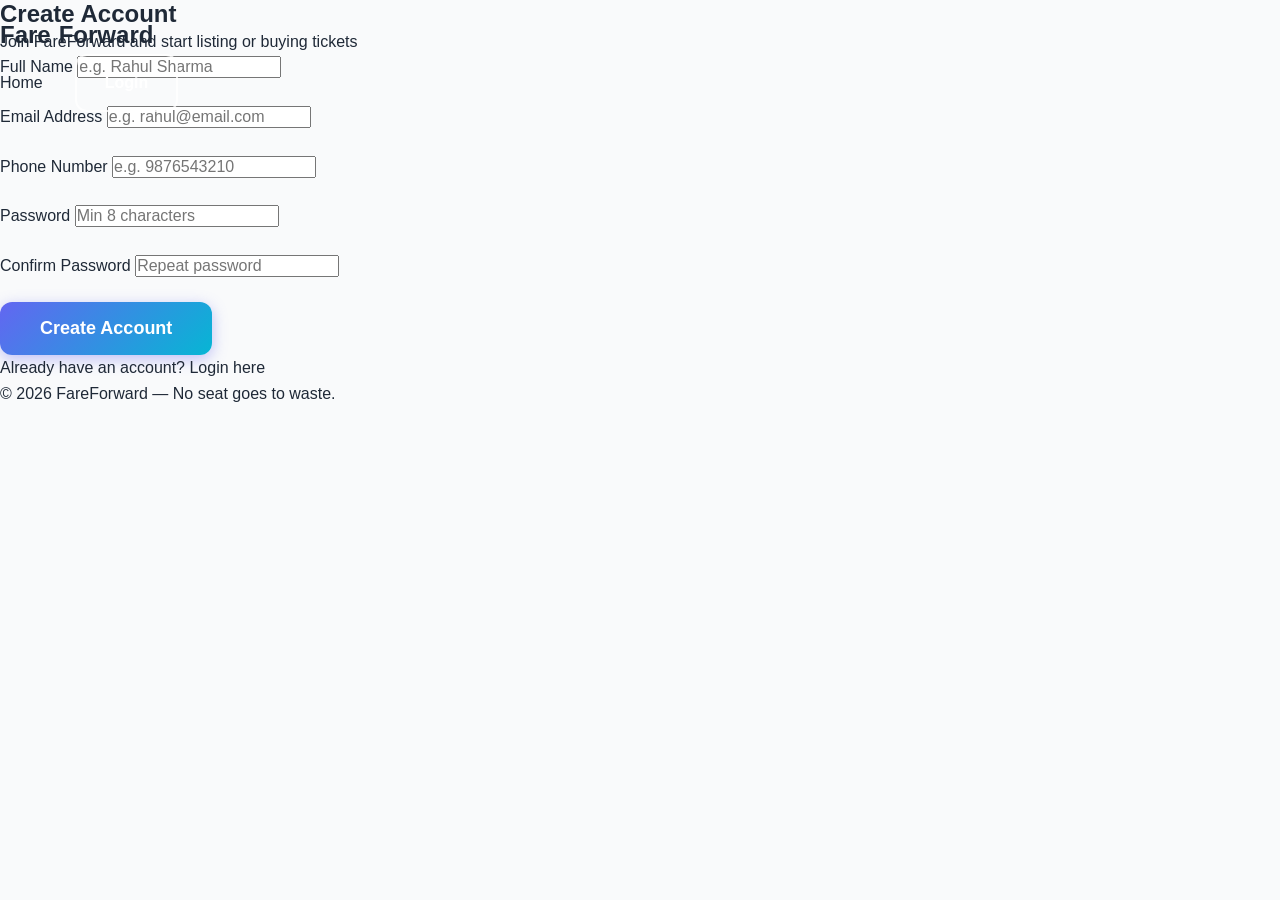
<file: pages/register.html>
<!DOCTYPE html>
<html lang="en">
<head>
    <meta charset="UTF-8">
    <meta name="viewport" content="width=device-width, initial-scale=1.0">
    <title>Register — FareForward</title>
    <link rel="stylesheet" href="../css/style.css">
    <link rel="stylesheet" href="https://cdnjs.cloudflare.com/ajax/libs/font-awesome/6.5.0/css/all.min.css">
</head>
<body>

    <!-- NAVBAR -->
    <nav class="navbar">
        <a href="../index.html" class="logo">Fare<span>Forward</span></a>
        <ul class="nav-links">
            <li><a href="../index.html">Home</a></li>
            <li><a href="login.html" class="btn btn-outline">Login</a></li>
        </ul>
    </nav>

    <!-- REGISTER FORM -->
    <div class="form-container">
        <h2>Create Account</h2>
        <p>Join FareForward and start listing or buying tickets</p>

        <div class="form-group">
            <label>Full Name</label>
            <input type="text" placeholder="e.g. Rahul Sharma">
        </div>

        <div class="form-group">
            <label>Email Address</label>
            <input type="email" placeholder="e.g. rahul@email.com">
        </div>

        <div class="form-group">
            <label>Phone Number</label>
            <input type="tel" placeholder="e.g. 9876543210">
        </div>

        <div class="form-row">
            <div class="form-group">
                <label>Password</label>
                <input type="password" placeholder="Min 8 characters">
            </div>
            <div class="form-group">
                <label>Confirm Password</label>
                <input type="password" placeholder="Repeat password">
            </div>
        </div>

        <button class="btn btn-primary btn-block btn-lg" onclick="handleRegister()">
            Create Account
        </button>

        <div class="form-link">
            Already have an account? <a href="login.html">Login here</a>
        </div>
    </div>

    <!-- FOOTER -->
    <footer>
        <p>© 2026 <span>FareForward</span> — No seat goes to waste.</p>
    </footer>

    <script src="../js/main.js"></script>
</body>
</html>
</file>
<file: css/style.css>
/* ========================================
   FareForward - Ticket Resale Platform
   Modern CSS with Glass Morphism Design
   ======================================== */

/* CSS Variables */
:root {
    /* Primary Colors */
    --primary-purple: #6366f1;
    --primary-cyan: #06b6d4;
    --primary-amber: #f59e0b;
    
    /* Gradients */
    --gradient-primary: linear-gradient(135deg, var(--primary-purple) 0%, var(--primary-cyan) 100%);
    --gradient-amber: linear-gradient(135deg, var(--primary-amber) 0%, #fbbf24 100%);
    --gradient-purple: linear-gradient(135deg, #4f46e5 0%, var(--primary-purple) 100%);
    --gradient-dark: linear-gradient(135deg, #1e1b4b 0%, #312e81 100%);
    
    /* Glass Morphism */
    --glass-bg: rgba(255, 255, 255, 0.1);
    --glass-border: rgba(255, 255, 255, 0.2);
    --glass-shadow: 0 8px 32px rgba(0, 0, 0, 0.1);
    
    /* Shadows */
    --shadow-sm: 0 1px 2px rgba(0, 0, 0, 0.05);
    --shadow-md: 0 4px 6px -1px rgba(0, 0, 0, 0.1), 0 2px 4px -1px rgba(0, 0, 0, 0.06);
    --shadow-lg: 0 10px 15px -3px rgba(0, 0, 0, 0.1), 0 4px 6px -2px rgba(0, 0, 0, 0.05);
    --shadow-xl: 0 20px 25px -5px rgba(0, 0, 0, 0.1), 0 10px 10px -5px rgba(0, 0, 0, 0.04);
    --shadow-glow: 0 0 20px rgba(99, 102, 241, 0.3);
    
    /* Text Colors */
    --text-dark: #1f2937;
    --text-medium: #4b5563;
    --text-light: #6b7280;
    --text-white: #ffffff;
    
    /* Background Colors */
    --bg-white: #ffffff;
    --bg-light: #f9fafb;
    --bg-gray: #f3f4f6;
    
    /* Border Radius */
    --radius-sm: 0.375rem;
    --radius-md: 0.5rem;
    --radius-lg: 0.75rem;
    --radius-xl: 1rem;
    --radius-2xl: 1.5rem;
    --radius-full: 9999px;
    
    /* Transitions */
    --transition-fast: 0.15s ease;
    --transition-base: 0.3s ease;
    --transition-slow: 0.5s ease;
    
    /* Spacing */
    --section-padding: 5rem;
    --container-max: 1400px;
}

/* Reset & Base Styles */
*, *::before, *::after {
    box-sizing: border-box;
    margin: 0;
    padding: 0;
}

html {
    scroll-behavior: smooth;
}

body {
    font-family: 'Inter', -apple-system, BlinkMacSystemFont, 'Segoe UI', Roboto, sans-serif;
    color: var(--text-dark);
    line-height: 1.6;
    background-color: var(--bg-light);
    overflow-x: hidden;
}

h1, h2, h3, h4, h5, h6 {
    font-family: 'Poppins', sans-serif;
    font-weight: 700;
    line-height: 1.2;
}

a {
    text-decoration: none;
    color: inherit;
    transition: var(--transition-base);
}

img {
    max-width: 100%;
    height: auto;
    display: block;
}

button {
    cursor: pointer;
    border: none;
    background: none;
    font-family: inherit;
}

input, textarea, select {
    font-family: inherit;
    font-size: 1rem;
}

ul, ol {
    list-style: none;
}

/* Utility Classes */
.container {
    width: 100%;
    max-width: var(--container-max);
    margin: 0 auto;
    padding: 0 1.5rem;
}

.container-narrow {
    max-width: 1000px;
}

/* Glass Morphism */
.glass {
    background: var(--glass-bg);
    backdrop-filter: blur(16px);
    -webkit-backdrop-filter: blur(16px);
    border: 1px solid var(--glass-border);
}

.glass-card {
    background: rgba(255, 255, 255, 0.85);
    backdrop-filter: blur(20px);
    -webkit-backdrop-filter: blur(20px);
    border: 1px solid rgba(255, 255, 255, 0.3);
    border-radius: var(--radius-xl);
    box-shadow: var(--shadow-lg);
}

.glass-dark {
    background: rgba(0, 0, 0, 0.4);
    backdrop-filter: blur(16px);
    -webkit-backdrop-filter: blur(16px);
    border: 1px solid rgba(255, 255, 255, 0.1);
}

/* Gradient Text */
.gradient-text {
    background: var(--gradient-primary);
    -webkit-background-clip: text;
    -webkit-text-fill-color: transparent;
    background-clip: text;
}

.gradient-text-amber {
    background: var(--gradient-amber);
    -webkit-background-clip: text;
    -webkit-text-fill-color: transparent;
    background-clip: text;
}

/* Buttons */
.btn {
    display: inline-flex;
    align-items: center;
    justify-content: center;
    gap: 0.5rem;
    padding: 0.875rem 1.75rem;
    font-weight: 600;
    font-size: 1rem;
    border-radius: var(--radius-lg);
    transition: all var(--transition-base);
    cursor: pointer;
    border: none;
}

.btn-primary {
    background: var(--gradient-primary);
    color: var(--text-white);
    box-shadow: 0 4px 15px rgba(99, 102, 241, 0.4);
}

.btn-primary:hover {
    transform: translateY(-2px);
    box-shadow: 0 8px 25px rgba(99, 102, 241, 0.5);
}

.btn-secondary {
    background: var(--gradient-amber);
    color: var(--text-white);
    box-shadow: 0 4px 15px rgba(245, 158, 11, 0.4);
}

.btn-secondary:hover {
    transform: translateY(-2px);
    box-shadow: 0 8px 25px rgba(245, 158, 11, 0.5);
}

.btn-outline {
    background: transparent;
    color: var(--text-white);
    border: 2px solid rgba(255, 255, 255, 0.5);
}

.btn-outline:hover {
    background: rgba(255, 255, 255, 0.1);
    border-color: var(--text-white);
}

.btn-outline-dark {
    background: transparent;
    color: var(--primary-purple);
    border: 2px solid var(--primary-purple);
}

.btn-outline-dark:hover {
    background: var(--primary-purple);
    color: var(--text-white);
}

.btn-white {
    background: var(--text-white);
    color: var(--primary-purple);
}

.btn-white:hover {
    transform: translateY(-2px);
    box-shadow: var(--shadow-lg);
}

.btn-lg {
    padding: 1rem 2.5rem;
    font-size: 1.125rem;
}

.btn-sm {
    padding: 0.625rem 1.25rem;
    font-size: 0.875rem;
}

/* Cards */
.card {
    background: var(--bg-white);
    border-radius: var(--radius-xl);
    overflow: hidden;
    transition: all var(--transition-base);
    box-shadow: var(--shadow-md);
}

.card:hover {
    transform: translateY(-8px);
    box-shadow: var(--shadow-xl);
}

.card-travel {
    border-top: 4px solid var(--primary-purple);
}

.card-entertainment {
    border-top: 4px solid var(--primary-amber);
}

/* Ticket Card Specific */
.ticket-card {
    background: var(--bg-white);
    border-radius: var(--radius-xl);
    overflow: hidden;
    box-shadow: var(--shadow-md);
    transition: all var(--transition-base);
    position: relative;
}

.ticket-card:hover {
    transform: translateY(-8px);
    box-shadow: var(--shadow-xl);
}

.ticket-card.travel {
    border-top: 4px solid var(--primary-purple);
}

.ticket-card.entertainment {
    border-top: 4px solid var(--primary-amber);
}

.ticket-badge {
    display: inline-flex;
    align-items: center;
    gap: 0.375rem;
    padding: 0.375rem 0.875rem;
    font-size: 0.75rem;
    font-weight: 600;
    text-transform: uppercase;
    letter-spacing: 0.025em;
    border-radius: var(--radius-full);
}

.ticket-badge.travel {
    background: rgba(99, 102, 241, 0.1);
    color: var(--primary-purple);
}

.ticket-badge.entertainment {
    background: rgba(245, 158, 11, 0.1);
    color: var(--primary-amber);
}

/* Route Display */
.route-display {
    display: flex;
    align-items: center;
    gap: 0.75rem;
    font-weight: 600;
}

.route-line {
    flex: 1;
    height: 2px;
    background: repeating-linear-gradient(
        to right,
        var(--text-light) 0,
        var(--text-light) 6px,
        transparent 6px,
        transparent 10px
    );
    position: relative;
}

.route-line::after {
    content: '';
    position: absolute;
    right: 0;
    top: 50%;
    transform: translateY(-50%);
    width: 0;
    height: 0;
    border-left: 6px solid var(--text-light);
    border-top: 4px solid transparent;
    border-bottom: 4px solid transparent;
}

/* Forms */
.form-group {
    margin-bottom: 1.5rem;
}

.form-label {
    display: block;
    margin-bottom: 0.5rem;
    font-weight: 500;
    color: var(--text-dark);
}

.form-input,
.form-select,
.form-textarea {
    width: 100%;
    padding: 0.875rem 1rem;
    border: 2px solid #e5e7eb;
    border-radius: var(--radius-lg);
    background: var(--bg-white);
    color: var(--text-dark);
    transition: all var(--transition-base);
}

.form-input:focus,
.form-select:focus,
.form-textarea:focus {
    outline: none;
    border-color: var(--primary-purple);
    box-shadow: 0 0 0 3px rgba(99, 102, 241, 0.1);
}

.form-input.error,
.form-select.error,
.form-textarea.error {
    border-color: #ef4444;
}

.error-message {
    color: #ef4444;
    font-size: 0.875rem;
    margin-top: 0.375rem;
}

.form-textarea {
    resize: vertical;
    min-height: 120px;
}

/* Checkbox & Radio */
.form-check {
    display: flex;
    align-items: center;
    gap: 0.5rem;
    cursor: pointer;
}

.form-check-input {
    width: 1.25rem;
    height: 1.25rem;
    accent-color: var(--primary-purple);
}

/* Navbar */
.navbar {
    position: fixed;
    top: 0;
    left: 0;
    right: 0;
    z-index: 1000;
    padding: 1rem 0;
    transition: all 0.3s ease;
    background: transparent;
    box-shadow: none;
}

.navbar-scrolled {
    background: rgba(255, 255, 255, 0.95) !important;
    backdrop-filter: blur(20px);
    -webkit-backdrop-filter: blur(20px);
    box-shadow: 0 1px 0 rgba(0, 0, 0, 0.08);
}

.navbar-container {
    display: flex;
    align-items: center;
    justify-content: space-between;
    max-width: var(--container-max);
    margin: 0 auto;
    padding: 0 1.5rem;
}

.logo {
    display: flex;
    align-items: center;
    gap: 0.5rem;
    font-family: 'Poppins', sans-serif;
    font-size: 1.5rem;
    font-weight: 700;
}

.logo-text {
    color: #ffffff;
}

.logo-icon {
    color: #fbbf24;
    font-size: 1.75rem;
}

.navbar-scrolled .logo-text {
    color: var(--primary) !important;
    -webkit-text-fill-color: unset !important;
    background: none !important;
    -webkit-background-clip: unset !important;
    background-clip: unset !important;
}

.navbar-scrolled .logo-icon {
    color: var(--primary-amber);
}

.nav-links {
    display: flex;
    align-items: center;
    gap: 2rem;
}

.nav-link {
    color: rgba(255, 255, 255, 0.9);
    font-weight: 500;
    position: relative;
    transition: all 0.3s ease;
}

.nav-link::after {
    content: '';
    position: absolute;
    bottom: -4px;
    left: 0;
    width: 0;
    height: 2px;
    background: var(--gradient-primary);
    transition: width 0.3s ease;
}

.nav-link:hover::after {
    width: 100%;
}

.navbar-scrolled .nav-link {
    color: var(--text-medium) !important;
}

.navbar-scrolled .nav-link:hover {
    color: var(--primary) !important;
}

.nav-actions {
    display: flex;
    align-items: center;
    gap: 1rem;
}

/* Login button transparent navbar */
.navbar .btn-outline {
    border-color: rgba(255,255,255,0.8) !important;
    color: #ffffff !important;
    background: transparent !important;
}

.navbar .btn-outline:hover {
    background: rgba(255,255,255,0.15) !important;
    color: #ffffff !important;
}

/* Login button scrolled navbar */
.navbar-scrolled .btn-outline {
    border-color: var(--primary) !important;
    color: var(--primary) !important;
    background: transparent !important;
}

.navbar-scrolled .btn-outline:hover {
    background: var(--primary) !important;
    color: #ffffff !important;
}

/* Mobile menu button */
.mobile-menu-btn span {
    background: #ffffff;
}

.navbar-scrolled .mobile-menu-btn span {
    background: var(--text-dark);
}

/* Mobile Menu */
.mobile-menu-btn {
    display: none;
    flex-direction: column;
    gap: 5px;
    padding: 0.5rem;
    background: none;
    border: none;
    cursor: pointer;
}

.mobile-menu-btn span {
    display: block;
    width: 25px;
    height: 3px;
    background: #ffffff;
    border-radius: 3px;
    transition: all var(--transition-base);
}



.mobile-menu {
    display: none;
    position: fixed;
    top: 70px;
    left: 0;
    right: 0;
    background: var(--bg-white);
    padding: 1.5rem;
    box-shadow: var(--shadow-lg);
    z-index: 999;
}

.mobile-menu.active {
    display: block;
}

.mobile-menu .nav-link {
    color: var(--text-dark);
    display: block;
    padding: 0.75rem 0;
    border-bottom: 1px solid #e5e7eb;
}

/* Hero Section */
.hero {
    min-height: 100vh;
    display: flex;
    align-items: center;
    position: relative;
    background-size: cover;
    background-position: center;
    background-attachment: fixed;
}

.hero-overlay {
    position: absolute;
    inset: 0;
    background: linear-gradient(135deg, rgba(30, 27, 75, 0.9) 0%, rgba(49, 46, 129, 0.8) 50%, rgba(99, 102, 241, 0.7) 100%);
}

.hero-content {
    position: relative;
    z-index: 1;
    width: 100%;
    padding: 8rem 0 5rem;
}

.hero-badge {
    display: inline-flex;
    align-items: center;
    gap: 0.5rem;
    padding: 0.5rem 1rem;
    background: rgba(255, 255, 255, 0.15);
    backdrop-filter: blur(10px);
    border: 1px solid rgba(255, 255, 255, 0.2);
    border-radius: var(--radius-full);
    color: var(--text-white);
    font-size: 0.875rem;
    font-weight: 500;
    margin-bottom: 1.5rem;
    animation: pulse 2s infinite;
}

.hero-title {
    font-size: clamp(2.5rem, 6vw, 4.5rem);
    color: var(--text-white);
    margin-bottom: 1.5rem;
    line-height: 1.1;
}

.hero-subtitle {
    font-size: clamp(1.125rem, 2vw, 1.375rem);
    color: rgba(255, 255, 255, 0.9);
    margin-bottom: 2.5rem;
    max-width: 600px;
}

.hero-buttons {
    display: flex;
    gap: 1rem;
    flex-wrap: wrap;
    margin-bottom: 4rem;
}

.hero-stats {
    display: flex;
    gap: 3rem;
    flex-wrap: wrap;
}

.hero-stat {
    text-align: center;
}

.hero-stat-value {
    font-family: 'Poppins', sans-serif;
    font-size: 2.5rem;
    font-weight: 700;
    color: var(--text-white);
}

.hero-stat-label {
    font-size: 0.875rem;
    color: rgba(255, 255, 255, 0.8);
}

/* Section Styles */
.section {
    padding: var(--section-padding) 0;
}

.section-header {
    text-align: center;
    max-width: 700px;
    margin: 0 auto 3rem;
}

.section-label {
    display: inline-block;
    padding: 0.375rem 1rem;
    background: rgba(99, 102, 241, 0.1);
    color: var(--primary-purple);
    font-size: 0.875rem;
    font-weight: 600;
    text-transform: uppercase;
    letter-spacing: 0.05em;
    border-radius: var(--radius-full);
    margin-bottom: 1rem;
}

.section-title {
    font-size: clamp(2rem, 4vw, 3rem);
    margin-bottom: 1rem;
}

.section-subtitle {
    color: var(--text-light);
    font-size: 1.125rem;
}

/* Category Tabs */
.category-tabs {
    display: flex;
    justify-content: center;
    gap: 0.5rem;
    margin-bottom: 2rem;
    flex-wrap: wrap;
}

.category-tab {
    padding: 0.75rem 1.5rem;
    font-weight: 600;
    border-radius: var(--radius-full);
    background: var(--bg-white);
    color: var(--text-medium);
    border: 2px solid transparent;
    transition: all var(--transition-base);
    cursor: pointer;
}

.category-tab:hover {
    background: var(--bg-gray);
}

.category-tab.active {
    background: var(--gradient-primary);
    color: var(--text-white);
    border-color: transparent;
}

/* Ticket Type Buttons */
.ticket-types {
    display: flex;
    justify-content: center;
    gap: 0.75rem;
    margin-bottom: 2rem;
    flex-wrap: wrap;
}

.ticket-type-btn {
    display: flex;
    align-items: center;
    gap: 0.5rem;
    padding: 0.625rem 1.25rem;
    background: var(--bg-white);
    border: 2px solid #e5e7eb;
    border-radius: var(--radius-lg);
    font-size: 0.875rem;
    font-weight: 500;
    color: var(--text-medium);
    transition: all var(--transition-base);
    cursor: pointer;
}

.ticket-type-btn:hover {
    border-color: var(--primary-purple);
    color: var(--primary-purple);
}

.ticket-type-btn.active {
    background: var(--primary-purple);
    border-color: var(--primary-purple);
    color: var(--text-white);
}

/* Search Bar */
.search-bar {
    background: var(--bg-white);
    border-radius: var(--radius-xl);
    padding: 1.5rem;
    box-shadow: var(--shadow-lg);
    margin-bottom: 3rem;
}

.search-form {
    display: grid;
    grid-template-columns: repeat(auto-fit, minmax(200px, 1fr));
    gap: 1rem;
    align-items: end;
}

/* Ticket Grid */
.tickets-grid {
    display: grid;
    grid-template-columns: repeat(auto-fill, minmax(350px, 1fr));
    gap: 1.5rem;
}

/* How It Works */
.steps-grid {
    display: grid;
    grid-template-columns: repeat(auto-fit, minmax(250px, 1fr));
    gap: 2rem;
}

.step-card {
    text-align: center;
    padding: 2rem;
}

.step-number {
    width: 60px;
    height: 60px;
    display: flex;
    align-items: center;
    justify-content: center;
    margin: 0 auto 1.5rem;
    background: var(--gradient-primary);
    color: var(--text-white);
    font-family: 'Poppins', sans-serif;
    font-size: 1.5rem;
    font-weight: 700;
    border-radius: var(--radius-full);
}

.step-title {
    font-size: 1.25rem;
    margin-bottom: 0.75rem;
}

.step-description {
    color: var(--text-light);
}

/* Stats Section */
.stats-section {
    background: var(--gradient-dark);
    color: var(--text-white);
}

.stats-grid {
    display: grid;
    grid-template-columns: repeat(auto-fit, minmax(200px, 1fr));
    gap: 2rem;
    text-align: center;
}

.stat-item-value {
    font-family: 'Poppins', sans-serif;
    font-size: 3rem;
    font-weight: 700;
    margin-bottom: 0.5rem;
}

.stat-item-label {
    font-size: 1.125rem;
    opacity: 0.9;
}

/* Testimonials */
.testimonials-grid {
    display: grid;
    grid-template-columns: repeat(auto-fit, minmax(350px, 1fr));
    gap: 2rem;
}

.testimonial-card {
    padding: 2rem;
}

.testimonial-stars {
    color: var(--primary-amber);
    margin-bottom: 1rem;
    font-size: 1.25rem;
}

.testimonial-text {
    color: var(--text-medium);
    margin-bottom: 1.5rem;
    font-style: italic;
}

.testimonial-author {
    display: flex;
    align-items: center;
    gap: 1rem;
}

.testimonial-avatar {
    width: 50px;
    height: 50px;
    border-radius: var(--radius-full);
    object-fit: cover;
}

.testimonial-name {
    font-weight: 600;
}

.testimonial-role {
    font-size: 0.875rem;
    color: var(--text-light);
}

/* FAQ Accordion */
.faq-list {
    max-width: 800px;
    margin: 0 auto;
}

.faq-item {
    background: var(--bg-white);
    border-radius: var(--radius-lg);
    margin-bottom: 1rem;
    overflow: hidden;
    box-shadow: var(--shadow-sm);
}

.faq-question {
    width: 100%;
    display: flex;
    align-items: center;
    justify-content: space-between;
    padding: 1.25rem 1.5rem;
    font-weight: 600;
    text-align: left;
    background: none;
    border: none;
    cursor: pointer;
}

.faq-icon {
    font-size: 1.5rem;
    transition: transform var(--transition-base);
}

.faq-item.active .faq-icon {
    transform: rotate(45deg);
}

.faq-answer {
    max-height: 0;
    overflow: hidden;
    transition: max-height var(--transition-base);
}

.faq-item.active .faq-answer {
    max-height: 500px;
}

.faq-answer-content {
    padding: 0 1.5rem 1.25rem;
    color: var(--text-medium);
}

/* CTA Banner */
.cta-banner {
    position: relative;
    background-size: cover;
    background-position: center;
    background-attachment: fixed;
    padding: 6rem 0;
}

.cta-overlay {
    position: absolute;
    inset: 0;
    background: linear-gradient(135deg, rgba(99, 102, 241, 0.9) 0%, rgba(6, 182, 212, 0.9) 100%);
}

.cta-content {
    position: relative;
    z-index: 1;
    text-align: center;
    color: var(--text-white);
}

.cta-title {
    font-size: clamp(2rem, 4vw, 3rem);
    margin-bottom: 1rem;
}

.cta-subtitle {
    font-size: 1.25rem;
    opacity: 0.9;
    margin-bottom: 2rem;
}

/* Footer */
.footer {
    background: var(--text-dark);
    color: var(--text-white);
    padding: 4rem 0 2rem;
}

.footer-grid {
    display: grid;
    grid-template-columns: 2fr 1fr 1fr;
    gap: 3rem;
    margin-bottom: 3rem;
}

.footer-brand {
    max-width: 300px;
}

.footer-logo {
    font-family: 'Poppins', sans-serif;
    font-size: 1.75rem;
    font-weight: 700;
    margin-bottom: 1rem;
}

.footer-description {
    color: rgba(255, 255, 255, 0.7);
    margin-bottom: 1.5rem;
}

.footer-social {
    display: flex;
    gap: 1rem;
}

.footer-social-link {
    width: 40px;
    height: 40px;
    display: flex;
    align-items: center;
    justify-content: center;
    background: rgba(255, 255, 255, 0.1);
    border-radius: var(--radius-full);
    transition: all var(--transition-base);
}

.footer-social-link:hover {
    background: var(--primary-purple);
    transform: translateY(-3px);
}

.footer-title {
    font-size: 1.125rem;
    margin-bottom: 1.5rem;
}

.footer-links {
    display: flex;
    flex-direction: column;
    gap: 0.75rem;
}

.footer-link {
    color: rgba(255, 255, 255, 0.7);
    transition: color var(--transition-base);
}

.footer-link:hover {
    color: var(--text-white);
}

.footer-bottom {
    border-top: 1px solid rgba(255, 255, 255, 0.1);
    padding-top: 2rem;
    text-align: center;
    color: rgba(255, 255, 255, 0.6);
}

/* Auth Pages */
.auth-page {
    min-height: 100vh;
    display: flex;
    align-items: center;
    justify-content: center;
    background-size: cover;
    background-position: center;
    padding: 2rem;
}

.auth-overlay {
    position: fixed;
    inset: 0;
    background: linear-gradient(135deg, rgba(30, 27, 75, 0.85) 0%, rgba(49, 46, 129, 0.9) 100%);
}

.auth-card {
    position: relative;
    z-index: 1;
    width: 100%;
    max-width: 480px;
    padding: 2.5rem;
}

.auth-header {
    text-align: center;
    margin-bottom: 2rem;
}

.auth-title {
    font-size: 1.875rem;
    margin-bottom: 0.5rem;
}

.auth-subtitle {
    color: var(--text-light);
}

.auth-footer {
    text-align: center;
    margin-top: 1.5rem;
    color: var(--text-light);
}

.auth-footer a {
    color: var(--primary-purple);
    font-weight: 600;
}

/* Dashboard */
.dashboard-banner {
    background: var(--gradient-primary);
    color: var(--text-white);
    padding: 3rem 0;
    margin-top: 70px;
}

.dashboard-stats {
    display: grid;
    grid-template-columns: repeat(auto-fit, minmax(200px, 1fr));
    gap: 1.5rem;
    margin-bottom: 2rem;
}

.dashboard-stat-card {
    background: var(--bg-white);
    padding: 1.5rem;
    border-radius: var(--radius-xl);
    box-shadow: var(--shadow-md);
}

.dashboard-stat-value {
    font-family: 'Poppins', sans-serif;
    font-size: 2rem;
    font-weight: 700;
    color: var(--primary-purple);
}

.dashboard-stat-label {
    color: var(--text-light);
    font-size: 0.875rem;
}

/* List Ticket Multi-step Form */
.step-indicator {
    display: flex;
    justify-content: center;
    gap: 1rem;
    margin-bottom: 2rem;
}

.step-dot {
    display: flex;
    align-items: center;
    gap: 0.5rem;
}

.step-number-indicator {
    width: 40px;
    height: 40px;
    display: flex;
    align-items: center;
    justify-content: center;
    background: #e5e7eb;
    color: var(--text-light);
    font-weight: 600;
    border-radius: var(--radius-full);
    transition: all var(--transition-base);
}

.step-dot.active .step-number-indicator,
    .step-dot.completed .step-number-indicator {
    background: var(--gradient-primary);
    color: var(--text-white);
}

.step-label {
    font-weight: 500;
    color: var(--text-light);
}

.step-dot.active .step-label,
    .step-dot.completed .step-label {
    color: var(--primary-purple);
}

.category-selection {
    display: grid;
    grid-template-columns: repeat(2, 1fr);
    gap: 1.5rem;
    margin-bottom: 2rem;
}

.category-card {
    padding: 2rem;
    text-align: center;
    cursor: pointer;
    border: 2px solid transparent;
    transition: all var(--transition-base);
}

.category-card:hover {
    border-color: var(--primary-purple);
    transform: translateY(-4px);
}

.category-card.selected {
    border-color: var(--primary-purple);
    background: rgba(99, 102, 241, 0.05);
}

.category-card-icon {
    font-size: 3rem;
    margin-bottom: 1rem;
}

.category-card-title {
    font-size: 1.25rem;
    margin-bottom: 0.5rem;
}

.category-card-description {
    color: var(--text-light);
    font-size: 0.875rem;
}

/* Ticket Types Selection */
.ticket-types-grid {
    display: grid;
    grid-template-columns: repeat(auto-fill, minmax(150px, 1fr));
    gap: 1rem;
    margin-bottom: 2rem;
}

.ticket-type-card {
    padding: 1.25rem;
    text-align: center;
    cursor: pointer;
    border: 2px solid #e5e7eb;
    border-radius: var(--radius-lg);
    transition: all var(--transition-base);
}

.ticket-type-card:hover {
    border-color: var(--primary-purple);
}

.ticket-type-card.selected {
    border-color: var(--primary-purple);
    background: rgba(99, 102, 241, 0.05);
}

.ticket-type-card-icon {
    font-size: 2rem;
    margin-bottom: 0.5rem;
}

.ticket-type-card-label {
    font-size: 0.875rem;
    font-weight: 500;
}

/* Image Upload */
.image-upload {
    border: 2px dashed #d1d5db;
    border-radius: var(--radius-xl);
    padding: 2rem;
    text-align: center;
    cursor: pointer;
    transition: all var(--transition-base);
}

.image-upload:hover {
    border-color: var(--primary-purple);
    background: rgba(99, 102, 241, 0.02);
}

.image-upload-icon {
    font-size: 2.5rem;
    margin-bottom: 1rem;
}

.image-upload-text {
    color: var(--text-medium);
    margin-bottom: 0.5rem;
}

.image-upload-hint {
    font-size: 0.875rem;
    color: var(--text-light);
}

.image-preview {
    max-width: 100%;
    max-height: 200px;
    border-radius: var(--radius-lg);
    margin-top: 1rem;
}

/* Info Box */
.info-box {
    background: rgba(6, 182, 212, 0.1);
    border-left: 4px solid var(--primary-cyan);
    padding: 1rem 1.25rem;
    border-radius: 0 var(--radius-md) var(--radius-md) 0;
    margin-bottom: 1.5rem;
}

.info-box-title {
    font-weight: 600;
    color: var(--primary-cyan);
    margin-bottom: 0.25rem;
}

.info-box-text {
    color: var(--text-medium);
    font-size: 0.875rem;
}

/* Ticket Detail Page */
.ticket-detail-header {
    background: var(--gradient-dark);
    color: var(--text-white);
    padding: 4rem 0;
    margin-top: 70px;
}

.ticket-detail-route {
    display: flex;
    align-items: center;
    justify-content: center;
    gap: 2rem;
    font-size: clamp(1.5rem, 4vw, 2.5rem);
    font-weight: 700;
    margin-bottom: 1rem;
}

.ticket-detail-route-line {
    flex: 0 0 100px;
    height: 3px;
    background: repeating-linear-gradient(
        to right,
        rgba(255, 255, 255, 0.8) 0,
        rgba(255, 255, 255, 0.8) 10px,
        transparent 10px,
        transparent 16px
    );
    position: relative;
}

.ticket-detail-route-line::after {
    content: '';
    position: absolute;
    right: 0;
    top: 50%;
    transform: translateY(-50%);
    width: 0;
    height: 0;
    border-left: 10px solid rgba(255, 255, 255, 0.8);
    border-top: 6px solid transparent;
    border-bottom: 6px solid transparent;
}

.ticket-detail-meta {
    display: flex;
    justify-content: center;
    gap: 2rem;
    flex-wrap: wrap;
    opacity: 0.9;
}

.ticket-info-grid {
    display: grid;
    grid-template-columns: repeat(auto-fit, minmax(200px, 1fr));
    gap: 1.5rem;
    margin-bottom: 2rem;
}

.ticket-info-item {
    background: var(--bg-white);
    padding: 1.25rem;
    border-radius: var(--radius-lg);
    box-shadow: var(--shadow-sm);
}

.ticket-info-label {
    font-size: 0.875rem;
    color: var(--text-light);
    margin-bottom: 0.25rem;
}

.ticket-info-value {
    font-weight: 600;
    font-size: 1.125rem;
}

/* UPI Payment Section */
.upi-section {
    border: 2px dashed var(--primary-purple);
    border-radius: var(--radius-xl);
    padding: 2rem;
    text-align: center;
    background: rgba(99, 102, 241, 0.02);
}

.upi-id {
    font-family: monospace;
    font-size: 1.5rem;
    font-weight: 600;
    color: var(--primary-purple);
    padding: 1rem;
    background: var(--bg-white);
    border-radius: var(--radius-lg);
    margin: 1rem 0;
    border: 2px solid #e5e7eb;
}

/* Star Rating */
.star-rating {
    display: flex;
    gap: 0.25rem;
}

.star-rating-input {
    display: flex;
    gap: 0.5rem;
    cursor: pointer;
}

.star {
    font-size: 1.5rem;
    color: #d1d5db;
    cursor: pointer;
    transition: color var(--transition-fast);
}

.star.active,
.star:hover,
.star-rating-input:hover .star {
    color: var(--primary-amber);
}

/* Reviews */
.review-card {
    padding: 1.5rem;
    margin-bottom: 1rem;
}

.review-header {
    display: flex;
    justify-content: space-between;
    align-items: center;
    margin-bottom: 1rem;
}

.review-author {
    display: flex;
    align-items: center;
    gap: 0.75rem;
}

.review-avatar {
    width: 40px;
    height: 40px;
    border-radius: var(--radius-full);
}

.review-date {
    font-size: 0.875rem;
    color: var(--text-light);
}

.review-text {
    color: var(--text-medium);
}

/* Toast Notifications */
.toast-container {
    position: fixed;
    bottom: 2rem;
    right: 2rem;
    z-index: 9999;
    display: flex;
    flex-direction: column;
    gap: 0.75rem;
}

.toast {
    display: flex;
    align-items: center;
    gap: 0.75rem;
    padding: 1rem 1.5rem;
    background: var(--text-dark);
    color: var(--text-white);
    border-radius: var(--radius-lg);
    box-shadow: var(--shadow-xl);
    animation: slideInRight 0.3s ease;
}

.toast.success {
    background: #10b981;
}

.toast.error {
    background: #ef4444;
}

.toast.hide {
    animation: slideOutRight 0.3s ease forwards;
}

/* Animations */
@keyframes fadeIn {
    from {
        opacity: 0;
    }
    to {
        opacity: 1;
    }
}

@keyframes slideUp {
    from {
        opacity: 0;
        transform: translateY(30px);
    }
    to {
        opacity: 1;
        transform: translateY(0);
    }
}

@keyframes slideInRight {
    from {
        opacity: 0;
        transform: translateX(100px);
    }
    to {
        opacity: 1;
        transform: translateX(0);
    }
}

@keyframes slideOutRight {
    from {
        opacity: 1;
        transform: translateX(0);
    }
    to {
        opacity: 0;
        transform: translateX(100px);
    }
}

@keyframes pulse {
    0%, 100% {
        opacity: 1;
    }
    50% {
        opacity: 0.7;
    }
}

@keyframes float {
    0%, 100% {
        transform: translateY(0);
    }
    50% {
        transform: translateY(-10px);
    }
}

.animate-fade-in {
    animation: fadeIn 0.6s ease forwards;
}

.animate-slide-up {
    animation: slideUp 0.6s ease forwards;
}

.animate-pulse {
    animation: pulse 2s infinite;
}

.animate-float {
    animation: float 3s ease-in-out infinite;
}

/* Scroll Animation Classes */
.scroll-animate {
    opacity: 0;
    transform: translateY(30px);
    transition: all 0.6s ease;
}

.scroll-animate.visible {
    opacity: 1;
    transform: translateY(0);
}

/* Status Badges */
.badge {
    display: inline-flex;
    align-items: center;
    padding: 0.375rem 0.875rem;
    font-size: 0.75rem;
    font-weight: 600;
    border-radius: var(--radius-full);
}

.badge-success {
    background: rgba(16, 185, 129, 0.1);
    color: #10b981;
}

.badge-warning {
    background: rgba(245, 158, 11, 0.1);
    color: var(--primary-amber);
}

.badge-danger {
    background: rgba(239, 68, 68, 0.1);
    color: #ef4444;
}

.badge-info {
    background: rgba(6, 182, 212, 0.1);
    color: var(--primary-cyan);
}

/* Empty State */
.empty-state {
    text-align: center;
    padding: 4rem 2rem;
}

.empty-state-icon {
    font-size: 4rem;
    margin-bottom: 1rem;
    opacity: 0.5;
}

.empty-state-title {
    font-size: 1.5rem;
    margin-bottom: 0.5rem;
}

.empty-state-text {
    color: var(--text-light);
    margin-bottom: 1.5rem;
}

/* Team Cards */
.team-grid {
    display: grid;
    grid-template-columns: repeat(auto-fit, minmax(280px, 1fr));
    gap: 2rem;
}

.team-card {
    text-align: center;
    padding: 2rem;
}

.team-avatar {
    width: 120px;
    height: 120px;
    border-radius: var(--radius-full);
    margin: 0 auto 1.5rem;
    object-fit: cover;
    border: 4px solid var(--bg-white);
    box-shadow: var(--shadow-lg);
}

.team-name {
    font-size: 1.25rem;
    margin-bottom: 0.25rem;
}

.team-role {
    color: var(--primary-purple);
    font-weight: 500;
    margin-bottom: 0.75rem;
}

.team-bio {
    color: var(--text-light);
    font-size: 0.875rem;
}

/* Values Section */
.values-grid {
    display: grid;
    grid-template-columns: repeat(auto-fit, minmax(250px, 1fr));
    gap: 2rem;
}

.value-card {
    text-align: center;
    padding: 2rem;
}

.value-icon {
    width: 70px;
    height: 70px;
    display: flex;
    align-items: center;
    justify-content: center;
    margin: 0 auto 1.5rem;
    background: var(--gradient-primary);
    color: var(--text-white);
    font-size: 2rem;
    border-radius: var(--radius-xl);
}

.value-title {
    font-size: 1.25rem;
    margin-bottom: 0.75rem;
}

.value-description {
    color: var(--text-light);
}

/* Contact Info Cards */
.contact-info-grid {
    display: grid;
    grid-template-columns: repeat(auto-fit, minmax(250px, 1fr));
    gap: 1.5rem;
    margin-bottom: 3rem;
}

.contact-info-card {
    text-align: center;
    padding: 2rem;
}

.contact-info-icon {
    width: 60px;
    height: 60px;
    display: flex;
    align-items: center;
    justify-content: center;
    margin: 0 auto 1rem;
    background: var(--gradient-primary);
    color: var(--text-white);
    font-size: 1.5rem;
    border-radius: var(--radius-full);
}

.contact-info-title {
    font-weight: 600;
    margin-bottom: 0.5rem;
}

.contact-info-text {
    color: var(--text-light);
}

/* Character Counter */
.char-counter {
    text-align: right;
    font-size: 0.875rem;
    color: var(--text-light);
    margin-top: 0.375rem;
}

.char-counter.warning {
    color: var(--primary-amber);
}

.char-counter.danger {
    color: #ef4444;
}

/* Responsive Design */
@media (max-width: 1024px) {
    :root {
        --section-padding: 4rem;
    }
    
    .footer-grid {
        grid-template-columns: 1fr 1fr;
    }
    
    .tickets-grid {
        grid-template-columns: repeat(auto-fill, minmax(300px, 1fr));
    }
}

@media (max-width: 768px) {
    :root {
        --section-padding: 3rem;
    }
    
    .nav-links {
        display: none;
    }
    
    .mobile-menu-btn {
        display: flex;
    }
    
    .nav-actions .btn {
        display: none;
    }
    
    .hero-stats {
        gap: 2rem;
    }
    
    .hero-stat-value {
        font-size: 2rem;
    }
    
    .footer-grid {
        grid-template-columns: 1fr;
        text-align: center;
    }
    
    .footer-brand {
        max-width: 100%;
    }
    
    .footer-social {
        justify-content: center;
    }
    
    .category-selection {
        grid-template-columns: 1fr;
    }
    
    .ticket-detail-route {
        flex-direction: column;
        gap: 1rem;
    }
    
    .ticket-detail-route-line {
        width: 60px;
        height: 2px;
        transform: rotate(90deg);
    }
    
    .search-form {
        grid-template-columns: 1fr;
    }
    
    .step-indicator {
        flex-wrap: wrap;
    }
}

@media (max-width: 480px) {
    .container {
        padding: 0 1rem;
    }
    
    .hero-buttons {
        flex-direction: column;
    }
    
    .btn {
        width: 100%;
    }
    
    .tickets-grid {
        grid-template-columns: 1fr;
    }
    
    .testimonials-grid {
        grid-template-columns: 1fr;
    }
    
    .auth-card {
        padding: 1.5rem;
    }
}

/* Print Styles */
@media print {
    .navbar,
    .footer,
    .btn,
    .mobile-menu-btn {
        display: none !important;
    }
    
    .hero {
        min-height: auto;
        padding: 2rem 0;
    }
}

/* ===== PAGES WITHOUT HERO FIX ===== */
.page-no-hero .navbar {
    background: rgba(255, 255, 255, 0.95) !important;
    backdrop-filter: blur(20px);
    -webkit-backdrop-filter: blur(20px);
    box-shadow: 0 2px 10px rgba(0, 0, 0, 0.1) !important;
}

.page-no-hero .logo-text {
    color: var(--primary-purple) !important;
    -webkit-text-fill-color: var(--primary-purple) !important;
    background: none !important;
    -webkit-background-clip: unset !important;
    background-clip: unset !important;
}

.page-no-hero .logo-icon {
    color: var(--primary-amber) !important;
}

.page-no-hero .nav-link {
    color: var(--text-medium) !important;
}

.page-no-hero .nav-link:hover {
    color: var(--primary-purple) !important;
}

.page-no-hero .btn-outline {
    border-color: var(--primary-purple) !important;
    color: var(--primary-purple) !important;
    background: transparent !important;
}

.page-no-hero .btn-outline:hover {
    background: var(--primary-purple) !important;
    color: #ffffff !important;
}

.page-no-hero .mobile-menu-btn span {
    background: var(--text-dark) !important;
}

.page-no-hero .navbar-scrolled .logo-text {
    color: var(--primary-purple) !important;
}
</file>
